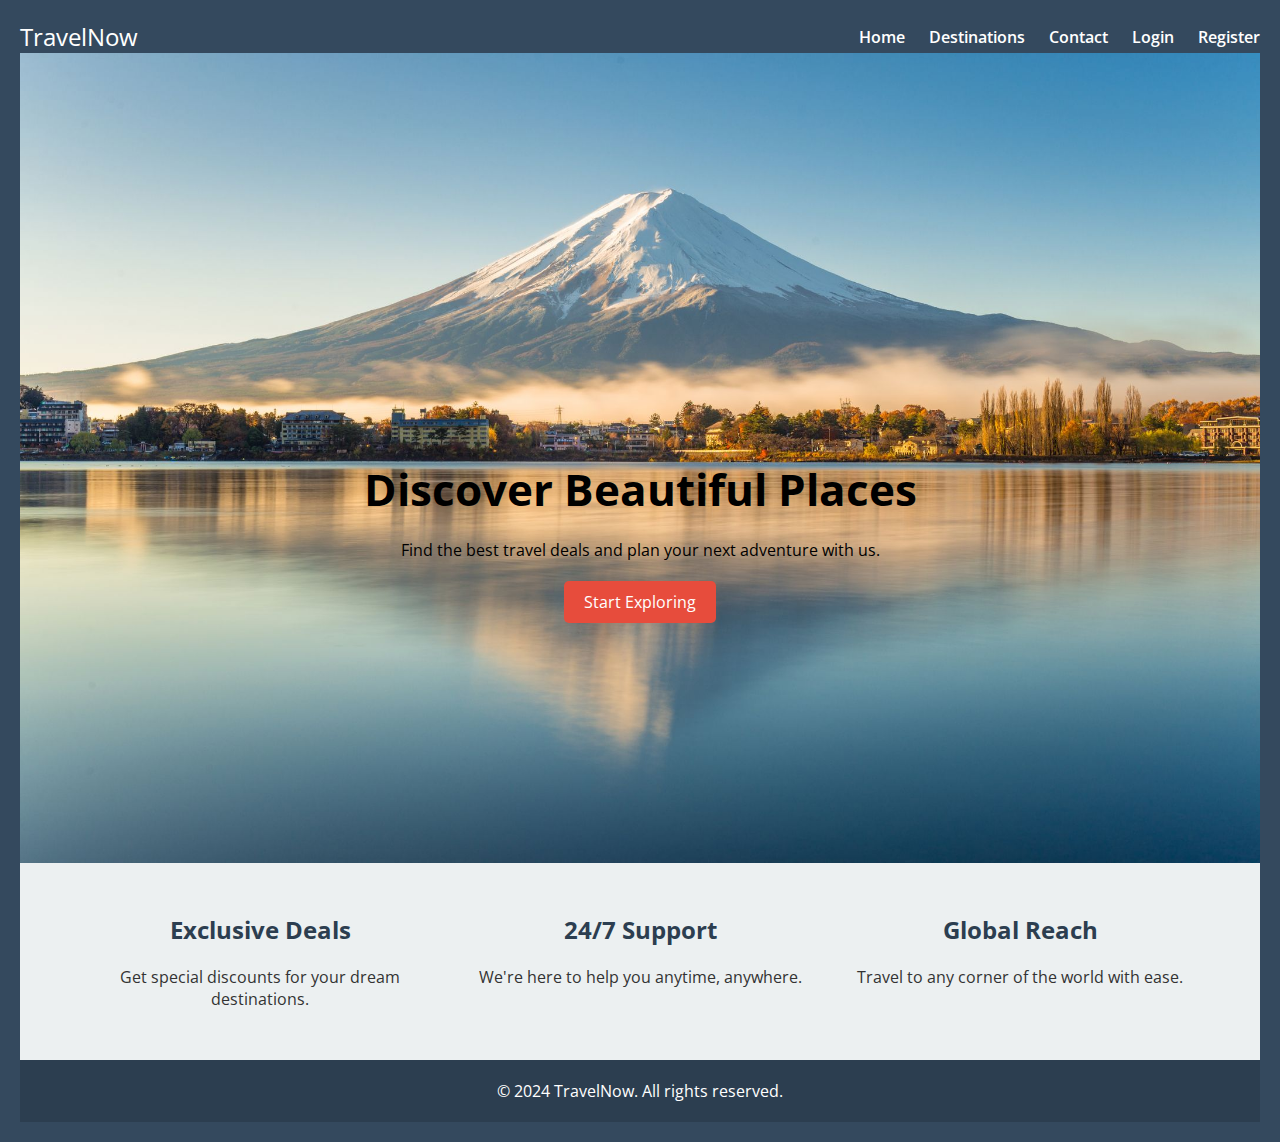
<file: index.html>
<!DOCTYPE html>
<html lang="en">
<head>
    <meta charset="UTF-8">
    <meta name="viewport" content="width=device-width, initial-scale=1.0">
    <title>Travel Website</title>
    <link rel="stylesheet" href="style.css">
    <!-- Google Fonts -->
    <link href="https://fonts.googleapis.com/css2?family=Open+Sans:wght@400;700&display=swap" rel="stylesheet">
</head>
<body>
    <!-- Header -->
    <header>
        <nav>
            <div class="logo">TravelNow</div>
            <ul class="nav-links">
                <li><a href="index.html">Home</a></li>
                <li><a href="destination.html">Destinations</a></li>
                <li><a href="contact.html">Contact</a></li>
                <li><a href="login.html">Login</a></li>
                <li><a href="register.html">Register</a></li>
            </ul>
        </nav>
        <!-- <a href="about.html" class="explore-button">Start Exploring</a> -->

    <!-- Main Content -->
    <main>
        <section class="hero">
            <div class="hero-content">
                <h1>Discover Beautiful Places</h1>
                <p>Find the best travel deals and plan your next adventure with us.</p>
                <a href="about.html" class="explore-button">Start Exploring</a>
            </div>
        </section>

        <section class="features">
            <div class="feature-box">
                <h2>Exclusive Deals</h2>
                <p>Get special discounts for your dream destinations.</p>
            </div>
            <div class="feature-box">
                <h2>24/7 Support</h2>
                <p>We're here to help you anytime, anywhere.</p>
            </div>
            <div class="feature-box">
                <h2>Global Reach</h2>
                <p>Travel to any corner of the world with ease.</p>
            </div>
        </section>
    </main>

    <!-- Footer -->
    <footer>
        <p>&copy; 2024 TravelNow. All rights reserved.</p>
    </footer>
</body>
</html>
</file>
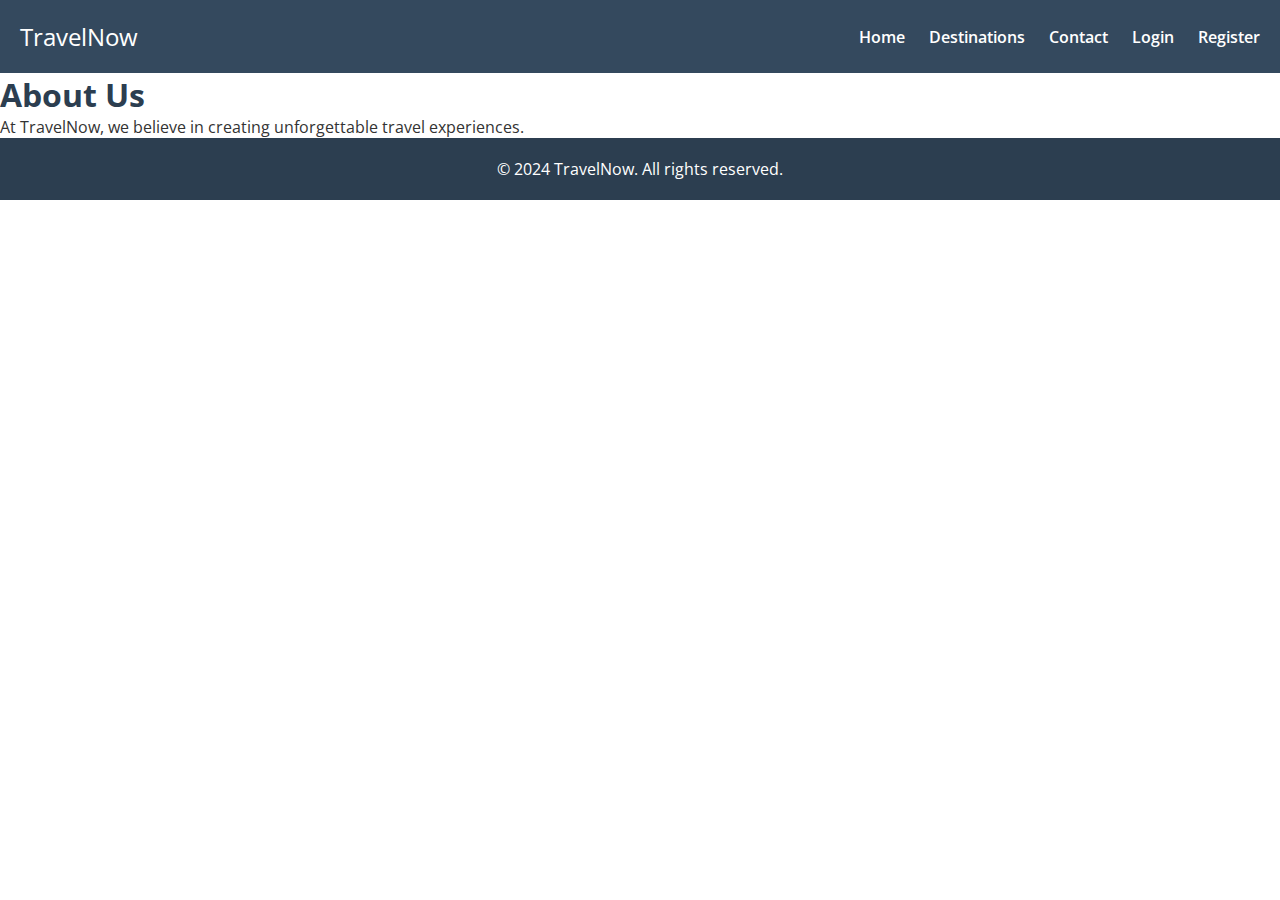
<file: about.html>
<!DOCTYPE html>
<html lang="en">
<head>
    <meta charset="UTF-8">
    <meta name="viewport" content="width=device-width, initial-scale=1.0">
    <title>About Us - Travel Website</title>
    <link rel="stylesheet" href="style.css">
    <link href="https://fonts.googleapis.com/css2?family=Open+Sans:wght@400;700&display=swap" rel="stylesheet">
</head>
<body>
    <!-- Header -->
    <header>
        <nav>
            <div class="logo">TravelNow</div>
            <ul class="nav-links">
                <li><a href="index.html">Home</a></li>
                <li><a href="destinations.html">Destinations</a></li>
                <li><a href="contact.html">Contact</a></li>
                <li><a href="login.html">Login</a></li>
                <li><a href="register.html">Register</a></li>
            </ul>
        </nav>
    </header>

    <!-- Main Content -->
    <main>
        <section class="about-section">
            <h1>About Us</h1>
            <p>At TravelNow, we believe in creating unforgettable travel experiences.</p>
            <!-- Add more content about your travel agency -->
        </section>
    </main>

    <!-- Footer -->
    <footer>
        <p>&copy; 2024 TravelNow. All rights reserved.</p>
    </footer>
</body>
</html>
</file>
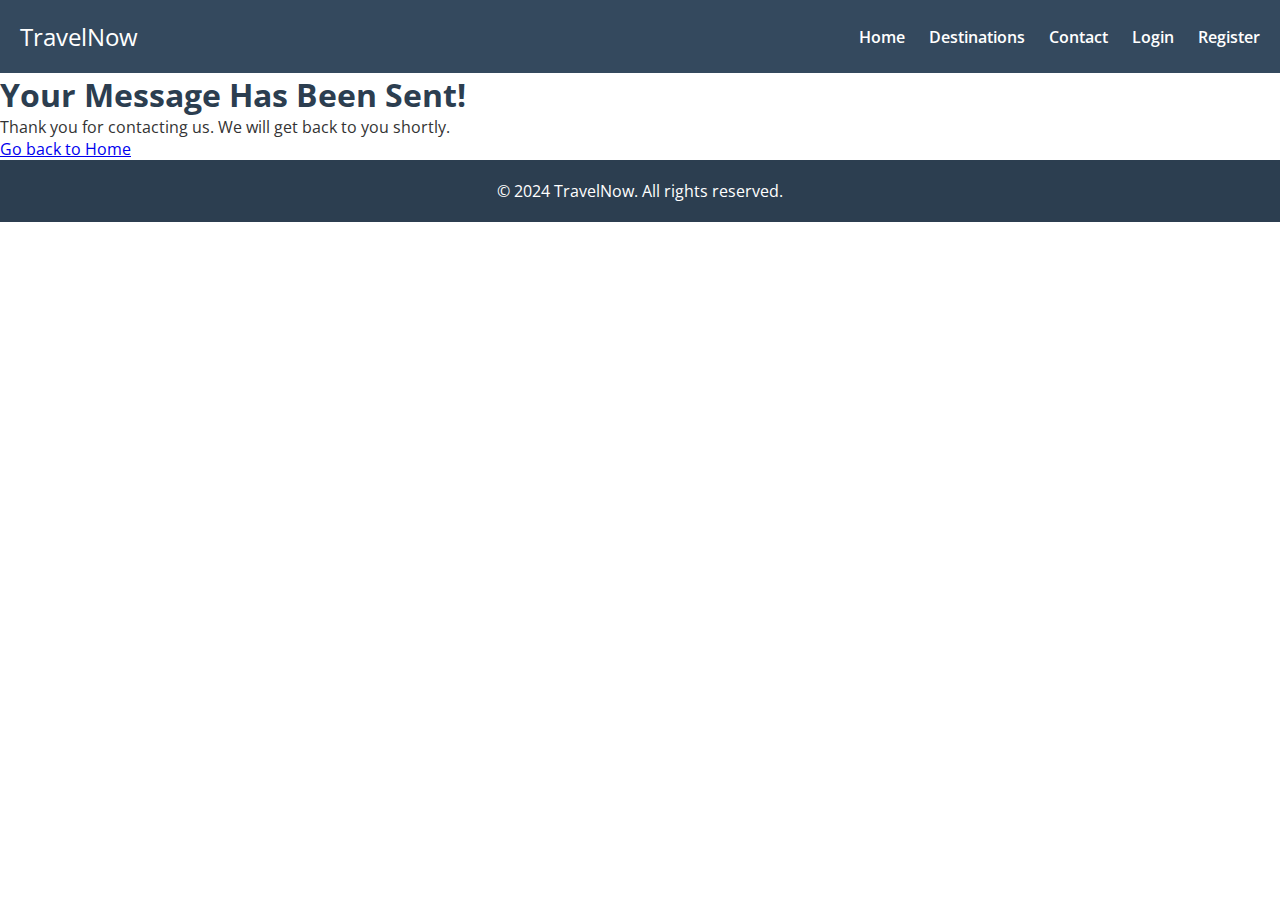
<file: conformation.html>
<!DOCTYPE html>
<html lang="en">
<head>
    <meta charset="UTF-8">
    <meta name="viewport" content="width=device-width, initial-scale=1.0">
    <title>Message Sent - Travel Website</title>
    <link rel="stylesheet" href="style.css">
    <!-- Google Fonts -->
    <link href="https://fonts.googleapis.com/css2?family=Open+Sans:wght@400;700&display=swap" rel="stylesheet">
</head>
<body>
    <!-- Header -->
    <header>
        <nav>
            <div class="logo">TravelNow</div>
            <ul class="nav-links">
                <li><a href="index.html">Home</a></li>
                <li><a href="destination.html">Destinations</a></li>
                <li><a href="contact.html">Contact</a></li>
                <li><a href="login.html">Login</a></li>
                <li><a href="register.html">Register</a></li>
            </ul>
        </nav>
    </header>

    <!-- Main Content -->
    <main>
        <section class="confirmation-section">
            <h1>Your Message Has Been Sent!</h1>
            <p>Thank you for contacting us. We will get back to you shortly.</p>
            <a href="index.html">Go back to Home</a>
        </section>
    </main>

    <!-- Footer -->
    <footer>
        <p>&copy; 2024 TravelNow. All rights reserved.</p>
    </footer>
</body>
</html>
</file>
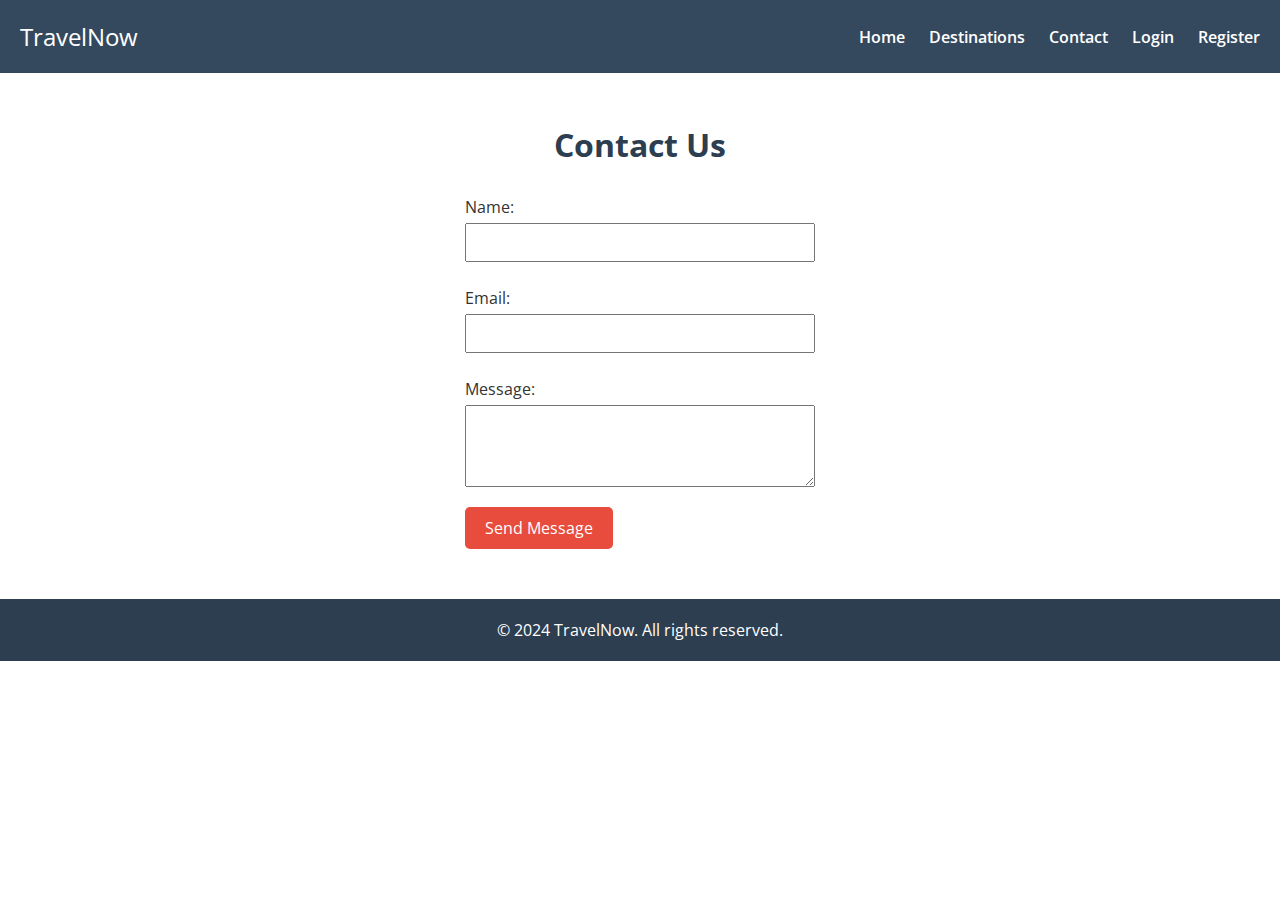
<file: contact.html>
<!DOCTYPE html>
<html lang="en">
<head>
    <meta charset="UTF-8">
    <meta name="viewport" content="width=device-width, initial-scale=1.0">
    <title>Contact Us - Travel Website</title>
    <link rel="stylesheet" href="style.css">
    <!-- Google Fonts -->
    <link href="https://fonts.googleapis.com/css2?family=Open+Sans:wght@400;700&display=swap" rel="stylesheet">
</head>
<body>
    <!-- Header -->
    <header>
        <nav>
            <div class="logo">TravelNow</div>
            <ul class="nav-links">
                <li><a href="index.html">Home</a></li>
                <li><a href="destination.html">Destinations</a></li> <!-- Updated link -->
                <li><a href="contact.html">Contact</a></li> <!-- Updated link -->
                <li><a href="login.html">Login</a></li>
                <li><a href="register.html">Register</a></li>
            </ul>
        </nav>
    </header>

    <!-- Main Content -->
    <main>
        <section class="contact-section">
            <h1>Contact Us</h1>
            <form action="#" method="post">
                <label for="name">Name:</label>
                <input type="text" id="name" name="name" required>
                
                <label for="email">Email:</label>
                <input type="email" id="email" name="email" required>
                
                <label for="message">Message:</label>
                <textarea id="message" name="message" rows="4" required></textarea>
                
                <a href="conformation.html"class="explore1-button">Send Message</a>
                <!-- <a href="home.html">Send Message</a> -->
            </form>
        </section>
    </main>

    <!-- Footer -->
    <footer>
        <p>&copy; 2024 TravelNow. All rights reserved.</p>
    </footer>
</body>
</html>
</file>
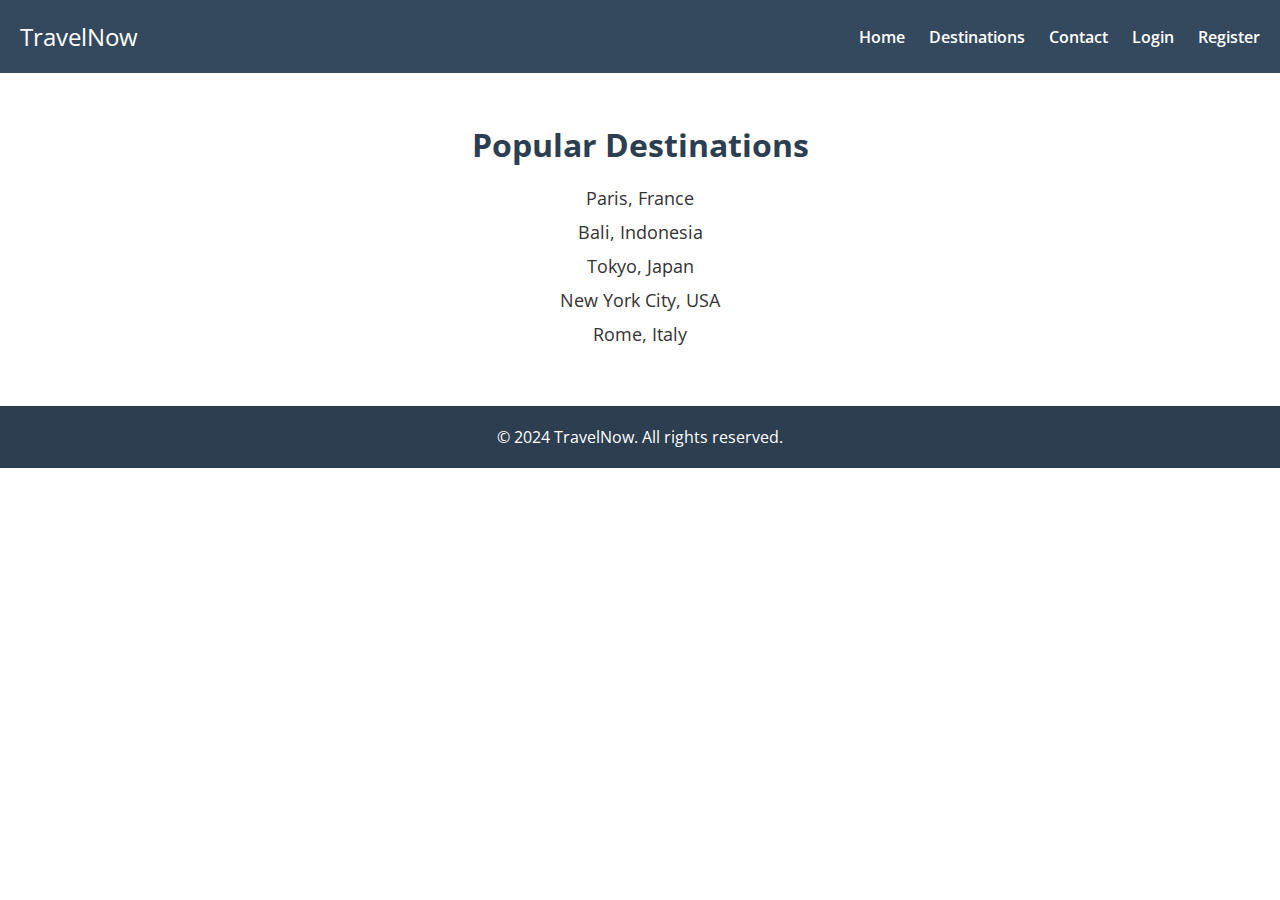
<file: destination.html>
<!DOCTYPE html>
<html lang="en">
<head>
    <meta charset="UTF-8">
    <meta name="viewport" content="width=device-width, initial-scale=1.0">
    <title>Destinations - Travel Website</title>
    <link rel="stylesheet" href="style.css">
    <!-- Google Fonts -->
    <link href="https://fonts.googleapis.com/css2?family=Open+Sans:wght@400;700&display=swap" rel="stylesheet">
</head>
<body>
    <!-- Header -->
    <header>
        <nav>
            <div class="logo">TravelNow</div>
            <ul class="nav-links">
                <li><a href="index.html">Home</a></li>
                <li><a href="destination.html">Destinations</a></li> <!-- Updated link -->
                <li><a href="contact.html">Contact</a></li> <!-- Updated link -->
                <li><a href="login.html">Login</a></li>
                <li><a href="register.html">Register</a></li>
            </ul>
        </nav>
    </header>

    <!-- Main Content -->
    <main>
        <section class="destinations-section">
            <h1>Popular Destinations</h1>
            <ul>
                <li>Paris, France</li>
                <li>Bali, Indonesia</li>
                <li>Tokyo, Japan</li>
                <li>New York City, USA</li>
                <li>Rome, Italy</li>
            </ul>
        </section>
    </main>

    <!-- Footer -->
    <footer>
        <p>&copy; 2024 TravelNow. All rights reserved.</p>
    </footer>
</body>
</html>
</file>
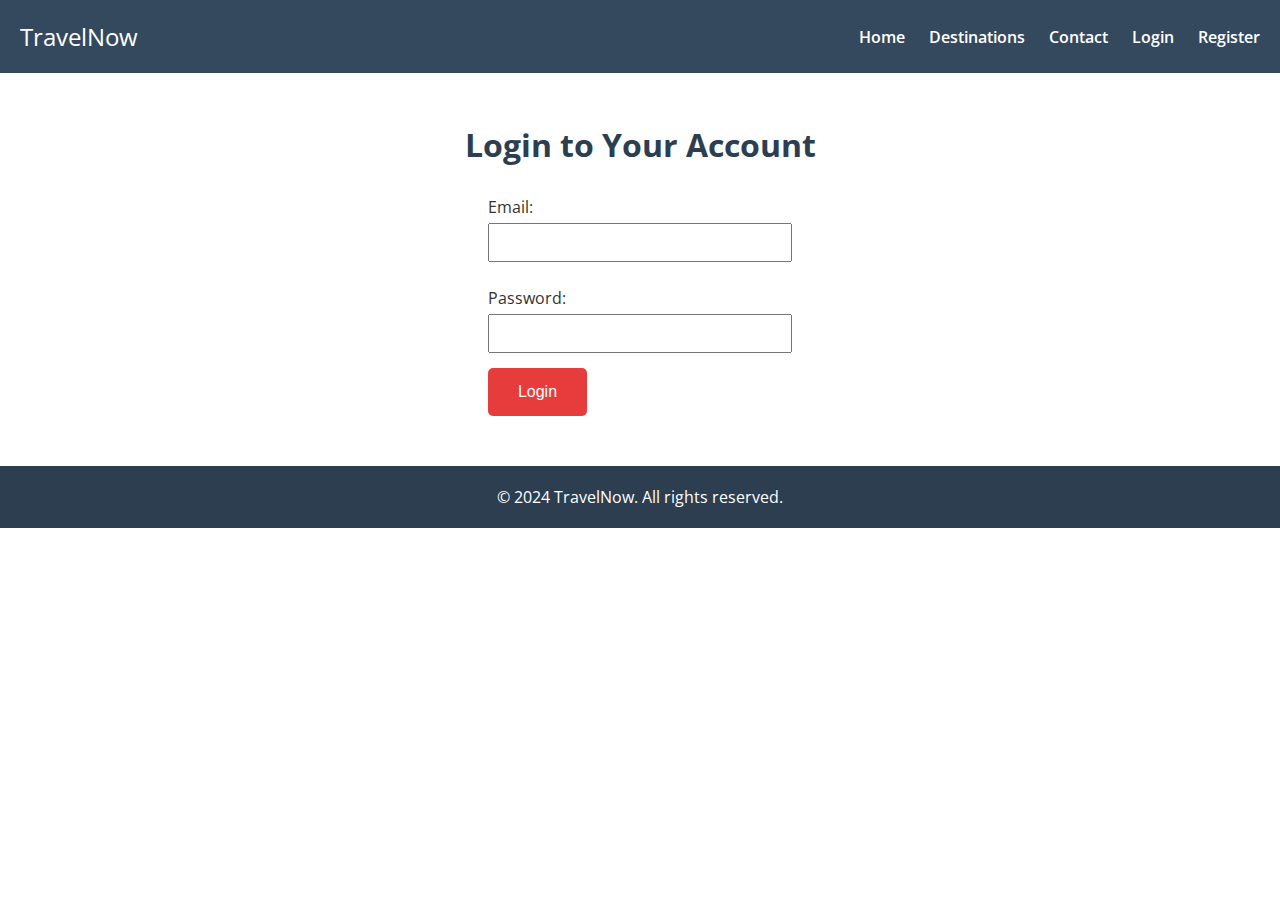
<file: login.html>
<!DOCTYPE html>
<html lang="en">
<head>
    <meta charset="UTF-8">
    <meta name="viewport" content="width=device-width, initial-scale=1.0">
    <title>Login - Travel Website</title>
    <link rel="stylesheet" href="style.css">
    <!-- Google Fonts -->
    <link href="https://fonts.googleapis.com/css2?family=Open+Sans:wght@400;700&display=swap" rel="stylesheet">
</head>
<body>
    <!-- Header -->
    <header>
        <nav>
            <div class="logo">TravelNow</div>
            <ul class="nav-links">
                <li><a href="index.html">Home</a></li>
                <li><a href="destination.html">Destinations</a></li>
                <li><a href="contact.html">Contact</a></li>
                <li><a href="login.html">Login</a></li>
                <li><a href="register.html">Register</a></li>
            </ul>
        </nav>
    </header>

    <!-- Main Content -->
    <main>
        <section class="login-section">
            <h1>Login to Your Account</h1>
            <form action="#" method="post">
                <label for="email">Email:</label>
                <input type="email" id="email" name="email" required>
                
                <label for="password">Password:</label>
                <input type="password" id="password" name="password" required>
                
                <button type="submit">Login</button>
            </form>
        </section>
    </main>

    <!-- Footer -->
    <footer>
        <p>&copy; 2024 TravelNow. All rights reserved.</p>
    </footer>
</body>
</html>
</file>
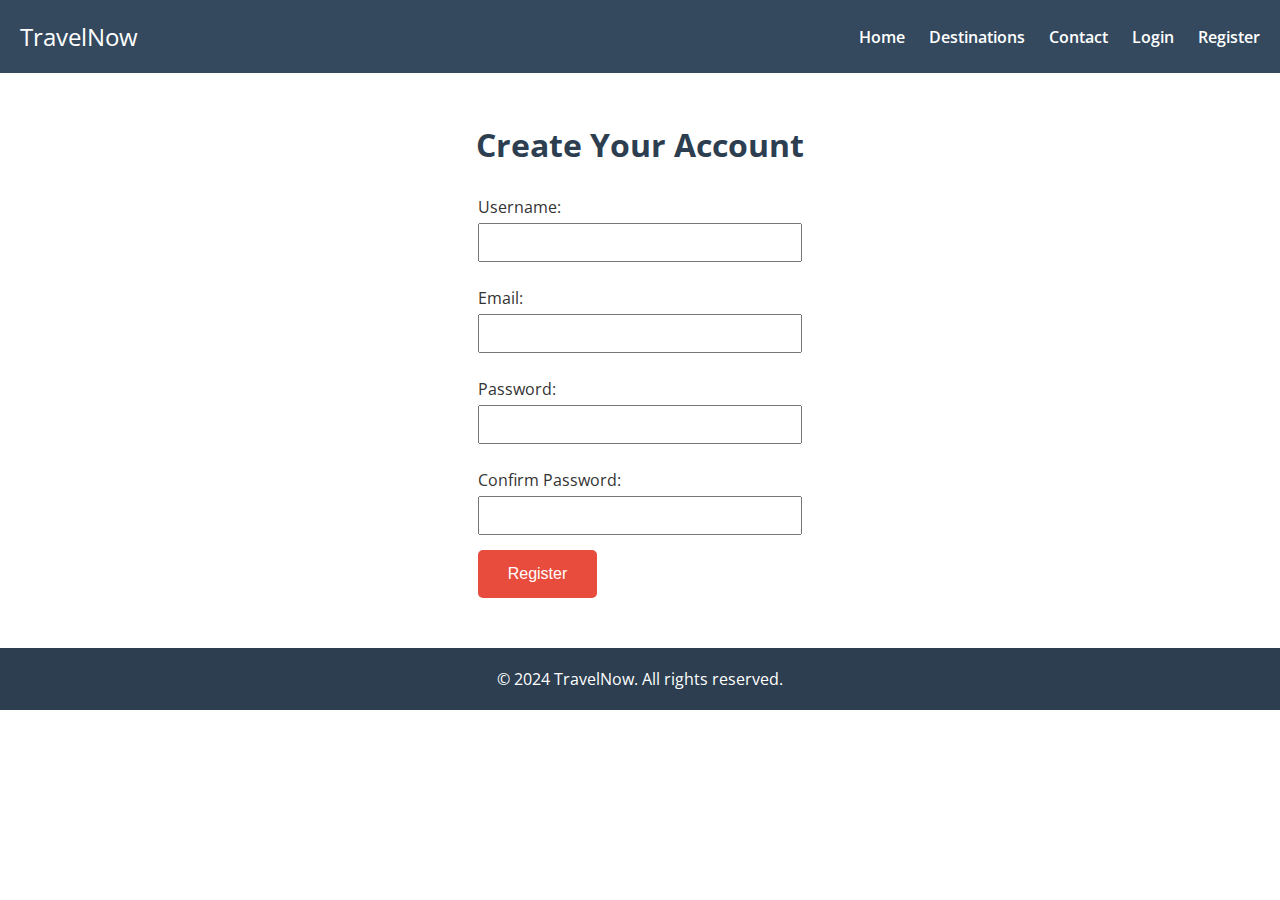
<file: register.html>
<!DOCTYPE html>
<html lang="en">
<head>
    <meta charset="UTF-8">
    <meta name="viewport" content="width=device-width, initial-scale=1.0">
    <title>Register - Travel Website</title>
    <link rel="stylesheet" href="style.css">
    <!-- Google Fonts -->
    <link href="https://fonts.googleapis.com/css2?family=Open+Sans:wght@400;700&display=swap" rel="stylesheet">
</head>
<body>
    <!-- Header -->
    <header>
        <nav>
            <div class="logo">TravelNow</div>
            <ul class="nav-links">
                <li><a href="index.html">Home</a></li>
                <li><a href="destination.html">Destinations</a></li>
                <li><a href="contact.html">Contact</a></li>
                <li><a href="login.html">Login</a></li>
                <li><a href="register.html">Register</a></li> <!-- Updated link -->
            </ul>
        </nav>
    </header>

    <!-- Main Content -->
    <main>
        <section class="registration-section">
            <h1>Create Your Account</h1>
            <form action="#" method="post">
                <label for="username">Username:</label>
                <input type="text" id="username" name="username" required>
                
                <label for="email">Email:</label>
                <input type="email" id="email" name="email" required>
                
                <label for="password">Password:</label>
                <input type="password" id="password" name="password" required>
                
                <label for="confirm-password">Confirm Password:</label>
                <input type="password" id="confirm-password" name="confirm-password" required>
                
                <button type="submit">Register</button>
            </form>
        </section>
    </main>

    <!-- Footer -->
    <footer>
        <p>&copy; 2024 TravelNow. All rights reserved.</p>
    </footer>
</body>
</html>
</file>
<file: style.css>
/* Reset CSS */
* {
    margin: 0;
    padding: 0;
    box-sizing: border-box;
}

body {
    font-family: 'Open Sans', sans-serif;
    color: #333;
}

h1, h2 {
    font-weight: 700;
    color: #2c3e50;
}

header {
    background-color: #34495e;
    padding: 20px;
}

nav {
    display: flex;
    justify-content: space-between;
    align-items: center;
}

.logo {
    font-size: 24px;
    color: #fff;
}
.nav-links {
    list-style: none;
}

.nav-links li {
    display: inline-block;
    margin-left: 20px;
}

.nav-links a {
    color: #fff;
    text-decoration: none;
    font-weight: 600;
}

/* Hero Section */
.hero {
    background-image: url('img1.jpg');
    background-size: cover;
    background-position: center;
    height: 90vh;
    display: flex;
    justify-content: center;
    align-items: center;
    text-align: center;
}

.hero-content h1 {
    font-size: 44px;
    color: black;
    padding-top: 165px;
}

.hero-content p {
    color: black;
    margin: 20px 0;

}

.cta-btn {
    background-color: #e74c3c;
    color: #fff;
    padding: 15px 30px;
    border: none;
    cursor: pointer;
    border-radius: 5px;
    font-size: 16px;
    transition: background-color 0.3s;
}

.cta-btn:hover {
    background-color: #c0392b;
}

/* Features Section */
.features {
    display: flex;
    justify-content: space-around;
    padding: 50px;
    background-color: #ecf0f1;
}

.feature-box {
    text-align: center;
    width: 30%;
}

.feature-box h2 {
    margin-bottom: 20px;
}

.feature-box p {
    font-size: 16px;
}

/* Footer */
footer {
    background-color: #2c3e50;
    padding: 20px;
    text-align: center;
    color: #fff;
}

/* Responsive Design */
@media screen and (max-width: 768px) {
    .hero-content h1 {
        font-size: 36px;
    }

    .features {
        flex-direction: column;
        text-align: center;
    }

    .feature-box {
        width: 100%;
        margin-bottom: 20px;
    }
}
/* Login Section */
.login-section {
    padding: 50px;
    text-align: center;
}

.login-section h1 {
    margin-bottom: 20px;
}

.login-section form {
    display: inline-block;
    text-align: left;
    margin: 0 auto;
}

.login-section label {
    display: block;
    margin: 10px 0 5px;
}

.login-section input {
    width: 100%;
    padding: 10px;
    margin-bottom: 15px;
}

.login-section button {
    background-color: #e73c3c;
    color: #fff;
    padding: 15px 30px;
    border: none;
    cursor: pointer;
    border-radius: 5px;
    font-size: 16px;
    transition: background-color 0.3s;
}

.login-section button:hover {
    background-color: #c0392b;
}
/* Registration Section */
.registration-section {
    padding: 50px;
    text-align: center;
}

.registration-section h1 {
    margin-bottom: 20px;
}

.registration-section form {
    display: inline-block;
    text-align: left;
    margin: 0 auto;
}

.registration-section label {
    display: block;
    margin: 10px 0 5px;
}

.registration-section input {
    width: 100%;
    padding: 10px;
    margin-bottom: 15px;
}

.registration-section button {
    background-color: #e74c3c;
    color: #fff;
    padding: 15px 30px;
    border: none;
    cursor: pointer;
    border-radius: 5px;
    font-size: 16px;
    transition: background-color 0.3s;
}

.registration-section button:hover {
    background-color: #c0392b;
}
/* Contact Section */
.contact-section {
    padding: 50px;
    text-align: center;
}

.contact-section h1 {
    margin-bottom: 20px;
}

.contact-section form {
    display: inline-block;
    text-align: left;
    margin: 0 auto;
}

.contact-section label {
    display: block;
    margin: 10px 0 5px;
}

.contact-section input,
.contact-section textarea {
    width: 100%;
    padding: 10px;
    margin-bottom: 15px;
}

.contact-section button {
    background-color: #e74c3c;
    color: #fff;
    padding: 15px 30px;
    border: none;
    cursor: pointer;
    border-radius: 5px;
    font-size: 16px;
    transition: background-color 0.3s;
}

.contact-section button:hover {
    background-color: #c0392b;
}

/* Destinations Section */
.destinations-section {
    padding: 50px;
    text-align: center;
}

.destinations-section h1 {
    margin-bottom: 20px;
}

.destinations-section ul {
    list-style-type: none;
    padding: 0;
}

.destinations-section li {
    margin: 10px 0;
    font-size: 18px;
}
.explore-button {
    display: inline-block;
    padding: 10px 20px;
    background-color: #e74c3c; /* Example color */
    color: white;
    text-decoration: none;
    border-radius: 5px;
    font-size: 16px;
}

.explore-button:hover {
    background-color: #c42030; /* Darker shade on hover */
}
.explore1-button {
    display: inline-block;
    padding: 10px 20px;
    background-color: #e74c3c; /* Example color */
    color: white;
    text-decoration: none;
    border-radius: 5px;
    font-size: 16px;
}

.explore1-button:hover {
    background-color: #c42030; /* Darker shade on hover */
}
</file>
